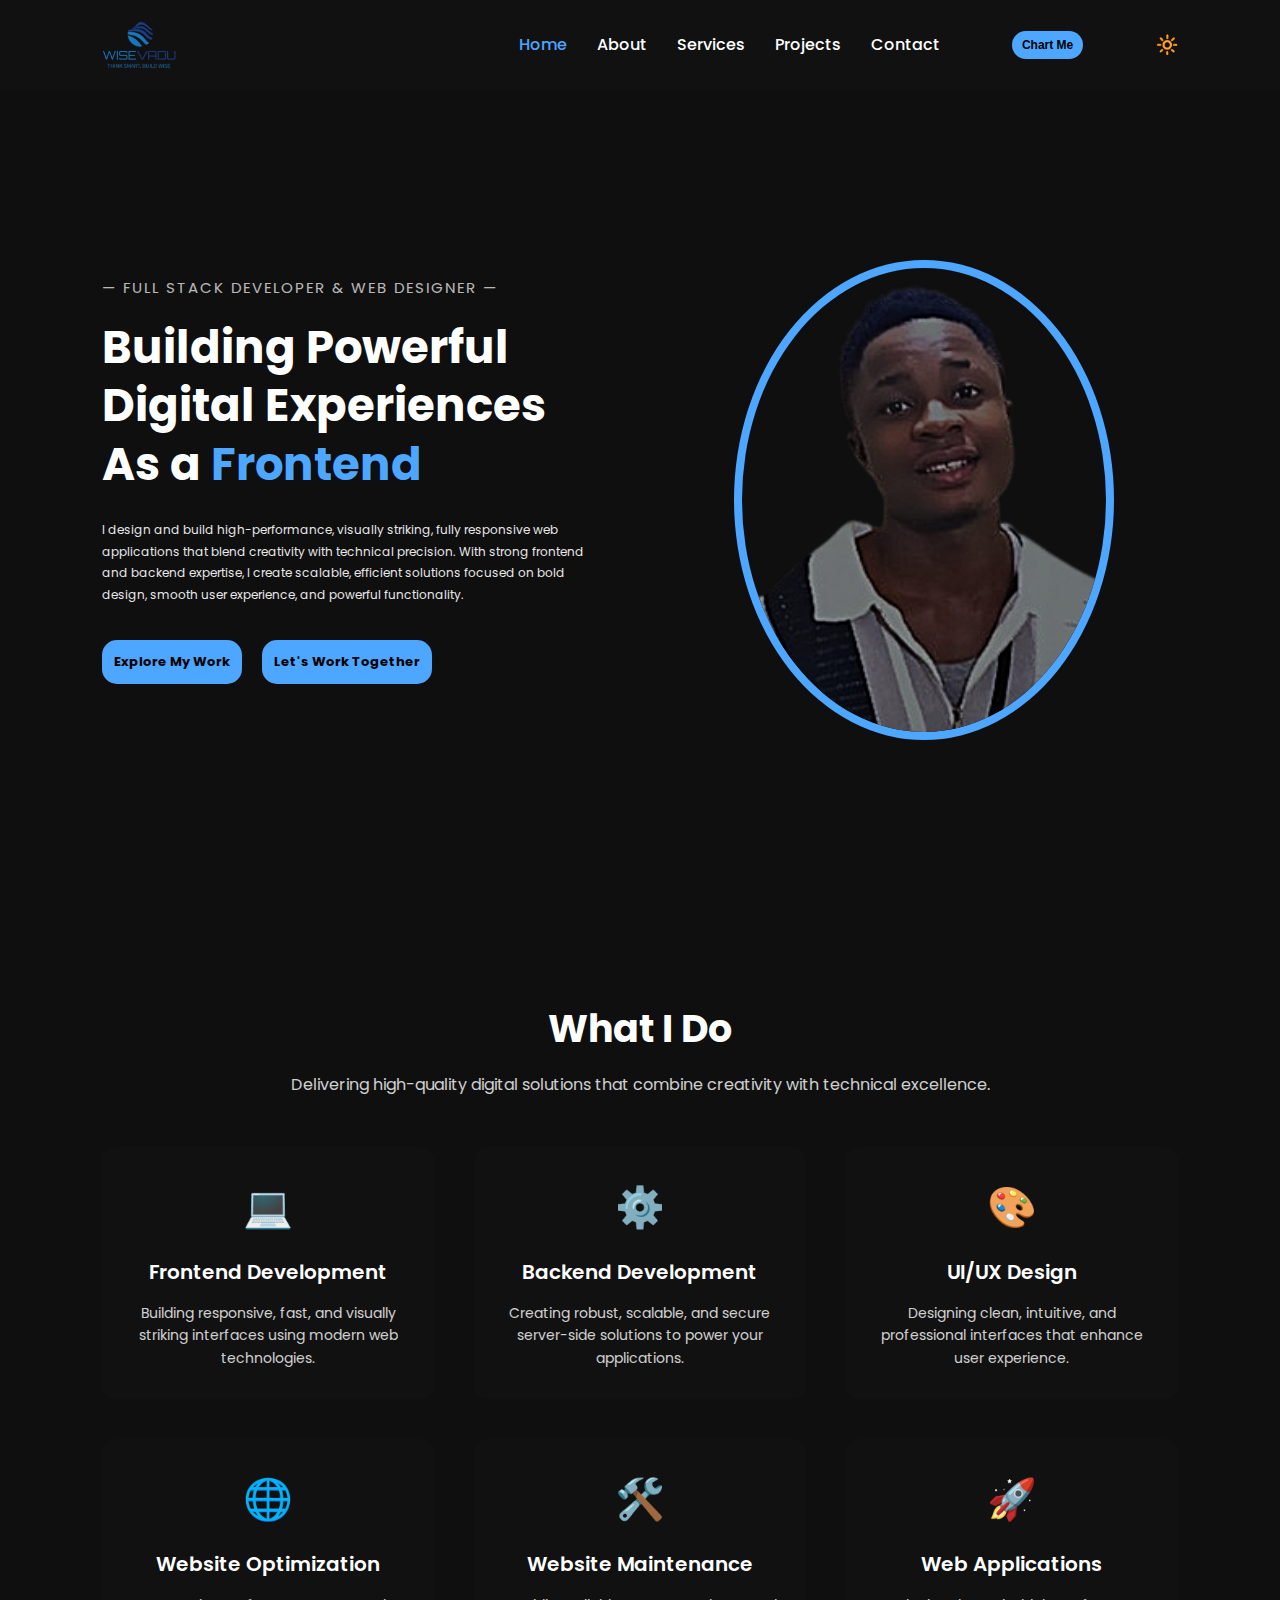
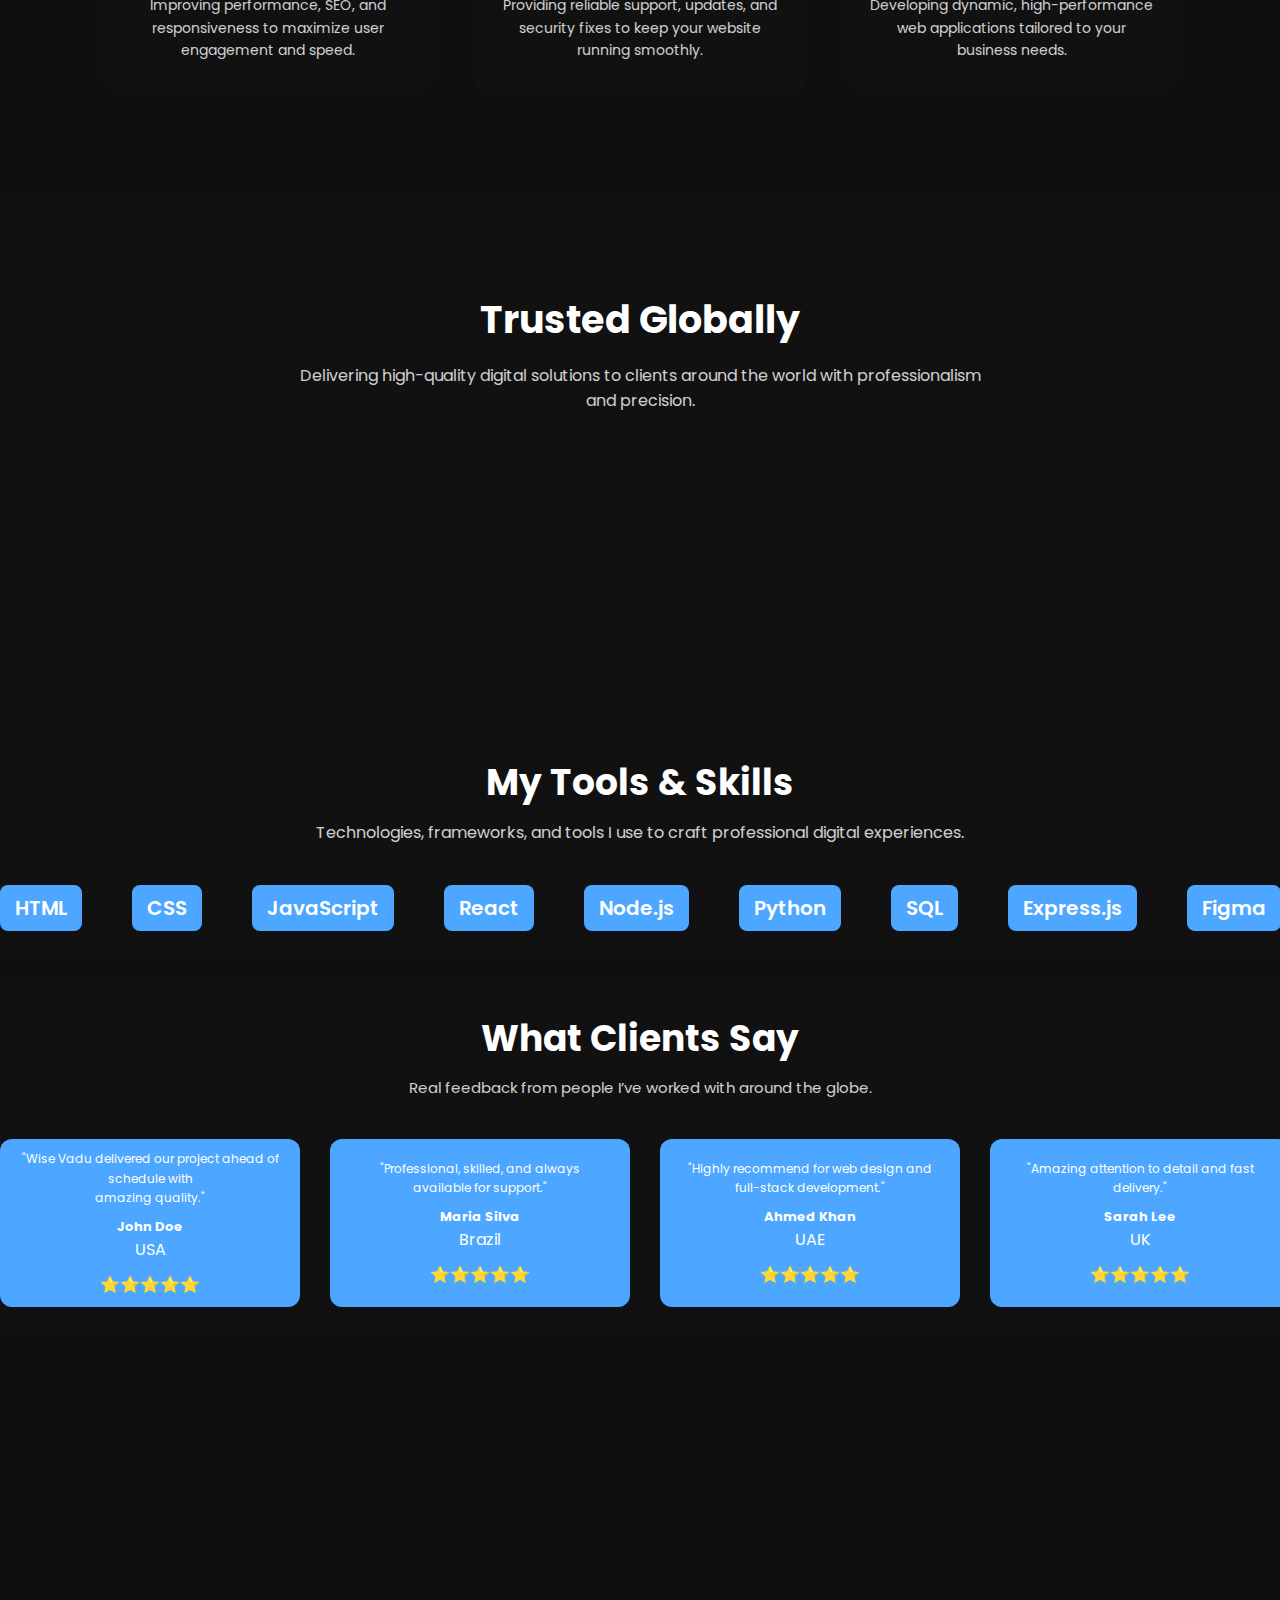
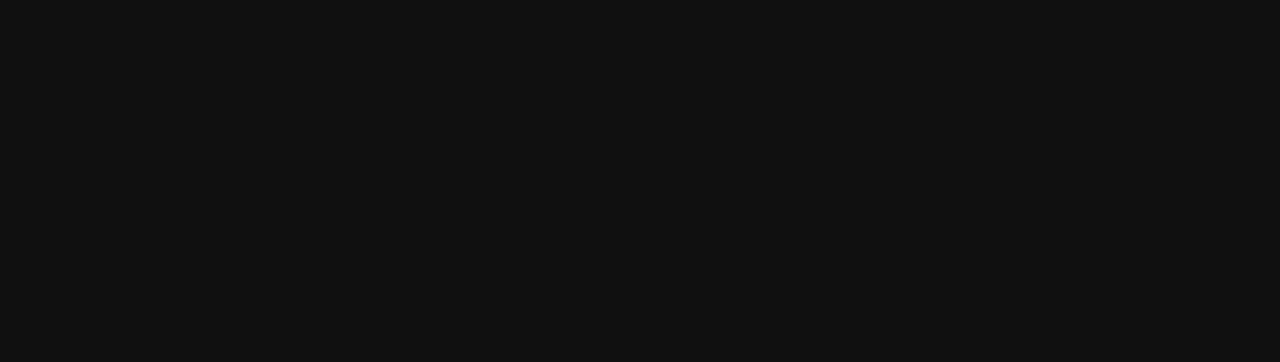
<file: index.html>
<!DOCTYPE html>
<html lang="en">
<head>
    <meta charset="UTF-8">
    <meta name="viewport" content="width=device-width, initial-scale=1.0">
    <link rel="preconnect" href="https://fonts.googleapis.com">
    <link rel="preconnect" href="https://fonts.gstatic.com" crossorigin>
    <link href="
        https://fonts.googleapis.com/css2?family=Poppins:ital,wght@0,100;0,200;0,300;0,400;0,500;0,600;0,700;0,800;0,900;1,100;1,200;1,300;1,400;1,500;1,600;1,700;1,800;1,900&display=swap" 
    rel="stylesheet">
    <link rel="stylesheet" href="css/style.css">
    <title>Document</title>
</head>
<body>
    <!-- ================= NAVIGATION START ================= -->
<header>
    <nav class="navbar">

        <!-- Logo / Brand Name -->
        <div class="logo">
            <a href="index.html">
                <span><img class="logicon" src="img/icon logo 2.png" alt=""></span>
                <span><img class="wise" src="img/wisevadu 1.png" alt=""></span>
                <span><img class="motto" src="img/motto logo 2.png" alt=""></span>
            </a>
        </div>

        <!-- Navigation Links -->
        <ul class="nav-links" id="navLinks">
            <li><a href="index.html" class="active">Home</a></li>
            <li><a href="about.html">About</a></li>
            <li><a href="services.html">Services</a></li>
            <li><a href="projects.html">Projects</a></li>
            <li><a href="contact.html">Contact</a></li>
        </ul>

        <div class="navchart"> 
            <button class="chart_bnt"> Chart Me</button>
        </div>

        <!-- Right Side Controls -->
        <div class="nav-controls">

            <!-- Theme Toggle Button -->
            <button id="themeToggle" class="theme-btn">🔆</button>

            <!-- Hamburger Menu (Mobile) -->
            <div class="hamburger" id="hamburger">
                <span></span>
                <span></span>
                <span></span>
            </div>

        </div>

    </nav>
</header>
<!-- ================= NAVIGATION END ================= -->

<!-- ================= HERO SECTION START ================= -->
<section class="hero">

    <div class="hero-container">

        <!-- LEFT SIDE CONTENT -->
        <div class="hero-left">

            <!-- Small Intro -->
            <p class="hero-intro">— Full Stack Developer & Web Designer —</p>

            <!-- Main Heading -->
            <h1>
                Building Powerful <br>
                Digital Experiences <br>
                As a <span class="typing-text"></span>
            </h1>

            <!-- Strong Professional Description -->
            <p class="hero-description">
                I design and build high-performance, visually striking, fully responsive web applications that blend creativity with technical precision.

                With strong frontend and backend expertise, I create scalable, efficient solutions focused on bold design, smooth user experience, and powerful functionality.

            </p>

            <!-- Buttons -->
            <div class="hero-buttons">
                <a href="projects.html" class="btn primary-btn">Explore My Work</a>
                <a href="contact.html" class="btn secondary-btn">Let's Work Together</a>
            </div>

        </div>

        <!-- RIGHT SIDE IMAGE -->
        <div class="hero-right">

            <div class="hero-image"  id="floatingImage">
                <img src="img/profile 2.png" alt="Wise Vadu">
            </div>

        </div>

    </div>

</section>
<!-- ================= HERO SECTION END ================= -->

 <!-- ================= WHAT I DO / SERVICES SECTION START ================= -->
<section class="services" id="services">

    <div class="section-header">
        <h2>What I Do</h2>
        <p>Delivering high-quality digital solutions that combine creativity with technical excellence.</p>
    </div>

    <div class="services-grid">

        <!-- Service Item 1 -->
        <div class="service-item">
            <div class="service-icon">💻</div>
            <h3>Frontend Development</h3>
            <p>Building responsive, fast, and visually striking interfaces using modern web technologies.</p>
        </div>

        <!-- Service Item 2 -->
        <div class="service-item">
            <div class="service-icon">⚙️</div>
            <h3>Backend Development</h3>
            <p>Creating robust, scalable, and secure server-side solutions to power your applications.</p>
        </div>

        <!-- Service Item 3 -->
        <div class="service-item">
            <div class="service-icon">🎨</div>
            <h3>UI/UX Design</h3>
            <p>Designing clean, intuitive, and professional interfaces that enhance user experience.</p>
        </div>

        <!-- Service Item 4 -->
        <div class="service-item">
            <div class="service-icon">🌐</div>
            <h3>Website Optimization</h3>
            <p>Improving performance, SEO, and responsiveness to maximize user engagement and speed.</p>
        </div>

        <!-- Service Item 5 -->
        <div class="service-item">
            <div class="service-icon">🛠️</div>
            <h3>Website Maintenance</h3>
            <p>Providing reliable support, updates, and security fixes to keep your website running smoothly.</p>
        </div>

        <!-- Service Item 6 -->
        <div class="service-item">
            <div class="service-icon">🚀</div>
            <h3>Web Applications</h3>
            <p>Developing dynamic, high-performance web applications tailored to your business needs.</p>
        </div>

    </div>

</section>
<!-- ================= WHAT I DO / SERVICES SECTION END ================= -->

<!-- ================= TRUSTED GLOBAL / STATS SECTION START ================= -->
<section class="trusted-global" id="trusted-global">

    <div class="section-header">
        <h2>Trusted Globally</h2>
        <p>Delivering high-quality digital solutions to clients around the world with professionalism and precision.</p>
    </div>

    <div class="stats-grid">

        <div class="stat-item">
            <div class="stat-icon">🏆</div>
            <h3 class="counter" data-target="5">0</h3>
            <p>Years Experience</p>
        </div>

        <div class="stat-item">
            <div class="stat-icon">💻</div>
            <h3 class="counter" data-target="80">0</h3>
            <p>Projects Completed</p>
        </div>

        <div class="stat-item">
            <div class="stat-icon">🌎</div>
            <h3 class="counter" data-target="30">0</h3>
            <p>Countries Served</p>
        </div>

        <div class="stat-item">
            <div class="stat-icon">😊</div>
            <h3 class="counter" data-target="98">0</h3>
            <p>Client Satisfaction (%)</p>
        </div>

    </div>

</section>
<!-- ================= END TRUSTED GLOBAL ================= -->

<!-- ================= TOOLS / SKILLS MARQUEE ================= -->
<section class="tools-marquee" id="tools">

    <div class="section-header">
        <h2>My Tools & Skills</h2>
        <p>Technologies, frameworks, and tools I use to craft professional digital experiences.</p>
    </div>

    <div class="marquee-container">
        <div class="marquee-track">
            <div class="marquee-item">HTML</div>
            <div class="marquee-item">CSS</div>
            <div class="marquee-item">JavaScript</div>
            <div class="marquee-item">React</div>
            <div class="marquee-item">Node.js</div>
            <div class="marquee-item">Python</div>
            <div class="marquee-item">SQL</div>
            <div class="marquee-item">Express.js</div>
            <div class="marquee-item">Figma</div>
            <div class="marquee-item">Photoshop</div>
            <div class="marquee-item">Illustrator</div>
            <div class="marquee-item">Adobe XD</div>
            <div class="marquee-item">Git</div>
            <div class="marquee-item">VS Code</div>
            <div class="marquee-item">Postman</div>
            <div class="marquee-item">Docker</div>
            <!-- duplicate for seamless loop -->
            <div class="marquee-item">HTML</div>
            <div class="marquee-item">CSS</div>
            <div class="marquee-item">JavaScript</div>
            <div class="marquee-item">React</div>
            <div class="marquee-item">Node.js</div>
            <div class="marquee-item">Python</div>
        </div>
    </div>

</section>


<!-- ================= TESTIMONIALS MARQUEE START ================= -->
<section class="testimonials-marquee" id="testimonials">

    <div class="section-header">
        <h2>What Clients Say</h2>
        <p>Real feedback from people I’ve worked with around the globe.</p>
    </div>

    <div class="marquee-container">
        <div class="marquee-track">

            <!-- Testimonial 1 -->
            <div class="testimonial-card">
                <p>"Wise Vadu delivered our project ahead of schedule with <br> amazing quality."</p>
                <h4>John Doe</h4>
                <span>USA</span>
                <div class="rating">⭐⭐⭐⭐⭐</div>
            </div>

            <!-- Testimonial 2 -->
            <div class="testimonial-card">
                <p>"Professional, skilled, and always available for support."</p>
                <h4>Maria Silva</h4>
                <span>Brazil</span>
                <div class="rating">⭐⭐⭐⭐⭐</div>
            </div>

            <!-- Testimonial 3 -->
            <div class="testimonial-card">
                <p>"Highly recommend for web design and full-stack development."</p>
                <h4>Ahmed Khan</h4>
                <span>UAE</span>
                <div class="rating">⭐⭐⭐⭐⭐</div>
            </div>

            <!-- Testimonial 4 -->
            <div class="testimonial-card">
                <p>"Amazing attention to detail and  fast delivery."</p>
                <h4>Sarah Lee</h4>
                <span>UK</span>
                <div class="rating">⭐⭐⭐⭐⭐</div>
            </div>

            <!-- Testimonial 5 -->
            <div class="testimonial-card">
                <p>"Wise is creative, reliable, and truly skilled in web development."</p>
                <h4>James Brown</h4>
                <span>USA</span>
                <div class="rating">⭐⭐⭐⭐⭐</div>
            </div>

            <!-- duplicate for smooth scrolling -->
            <div class="testimonial-card">
                <p>"Wise Vadu delivered our project ahead  of schedule with amazing quality."</p>
                <h4>John Doe</h4>
                <span>USA</span>
                <div class="rating">⭐⭐⭐⭐⭐</div>
            </div>

            <div class="testimonial-card">
                <p>"Professional, skilled, and always available for support."</p>
                <h4>Maria Silva</h4>
                <span>Brazil</span>
                <div class="rating">⭐⭐⭐⭐⭐</div>
            </div>

        </div>
    </div>

</section>
<!-- ================= TESTIMONIALS MARQUEE END ================= -->

<!-- ================= PREMIUM CALL TO ACTION ================= -->
<section class="cta-section" id="contact">

    <div class="cta-glow"></div>

    <div class="cta-container">
        <h2 class="cta-title">Let’s Build Something Exceptional</h2>

        <p class="cta-text">
            I engineer powerful digital systems that are fast, scalable, and designed with precision. 
            From modern front-end interfaces to secure back-end architectures powered by Python and SQL, 
            every project is built with performance, clarity, and long-term growth in mind.
        </p>

        <div class="cta-buttons">
            <a href="#" class="cta-primary">Start a Project</a>
            <a href="#" class="cta-secondary">View My Work</a>
        </div>
    </div>


    

</section>
<script src="js/main.js"></script>
</body>
</html>
</file>
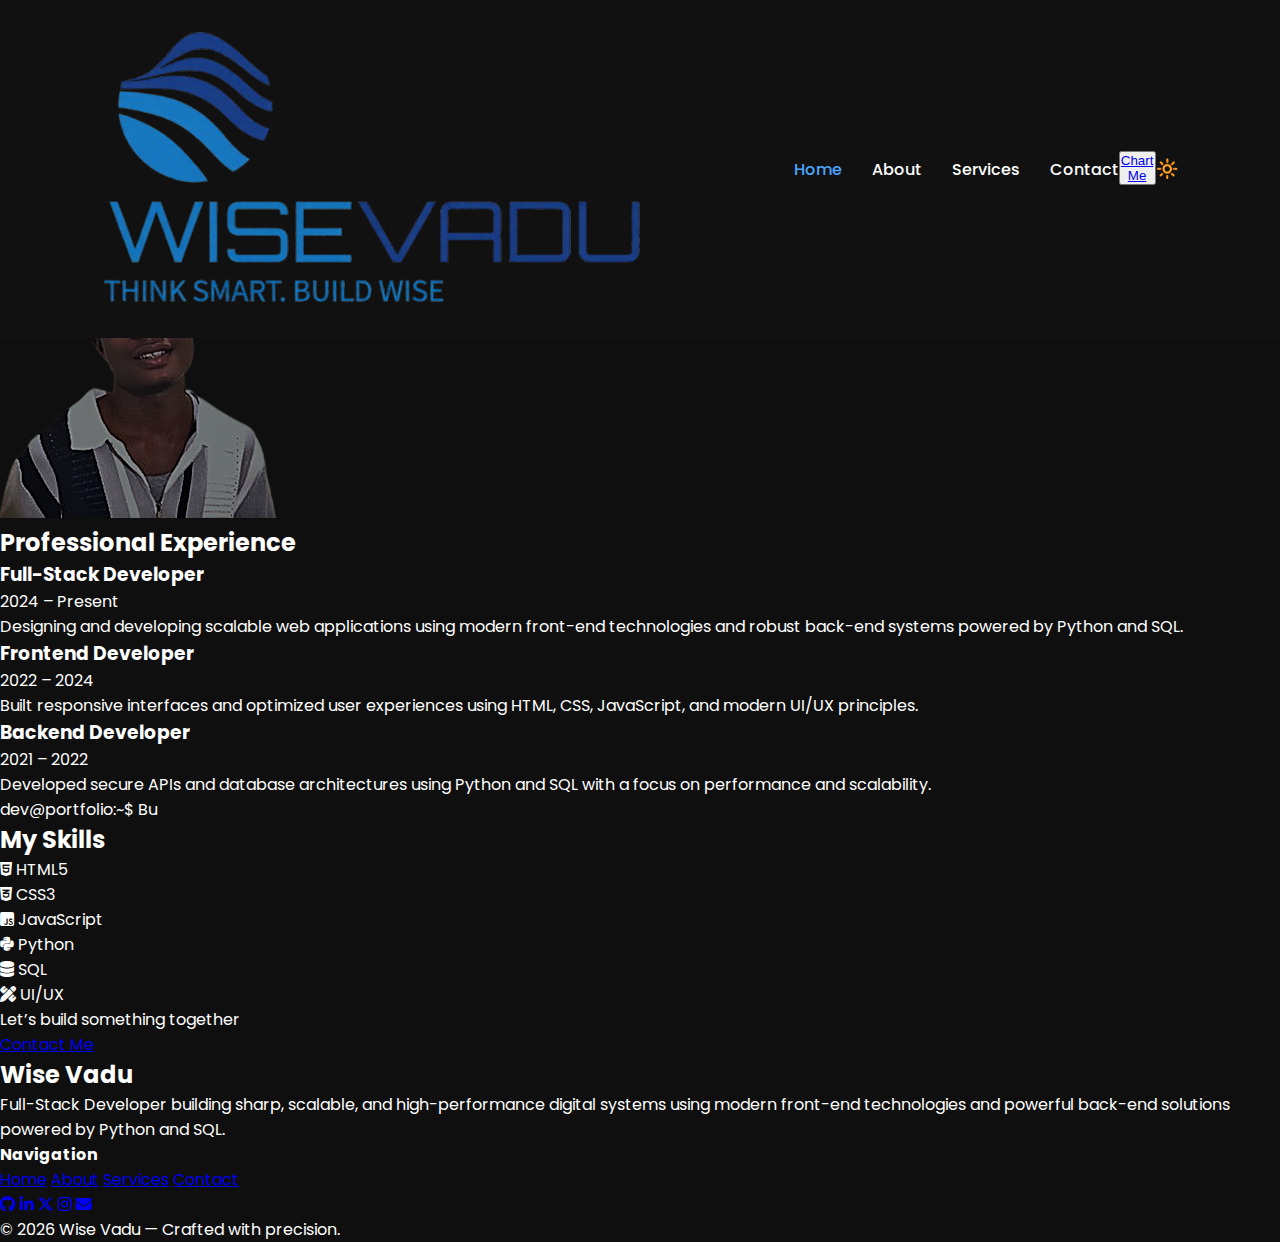
<file: about.html>
<!DOCTYPE html>
<html lang="en">
<head>
    <meta charset="UTF-8">
    <meta name="keywords" content="Wise Vadu Portfolio, Frontend Engineer, UI UX Designer, Modern Web Development, JavaScript Specialist, Responsive Websites, Creative Web Developer Nigeria">
    <meta name="description" content="Wise Vadu is a frontend engineer specializing in modern web interfaces, seamless user experiences, and scalable digital solutions. Open to global freelance and remote opportunities.">
    <meta name="viewport" content="width=device-width, initial-scale=1.0">
    <link rel="icon" type="image/x-icon" href="img/icon logo 2.png">
    <link rel="preconnect" href="https://fonts.googleapis.com">
    <link rel="preconnect" href="https://fonts.gstatic.com" crossorigin>
    <link href="
        https://fonts.googleapis.com/css2?family=Poppins:ital,wght@0,100;0,200;0,300;0,400;0,500;0,600;0,700;0,800;0,900;1,100;1,200;1,300;1,400;1,500;1,600;1,700;1,800;1,900&display=swap" 
    rel="stylesheet">
    <link rel="stylesheet" href="css/about.css">
    <link rel="stylesheet" href="https://cdnjs.cloudflare.com/ajax/libs/font-awesome/6.5.1/css/all.min.css">
    <title>About | Wise Vadu</title>
</head>
<body>
    <!-- ================= NAVIGATION START ================= -->
<header>
    <nav class="navbar">

        <!-- Logo / Brand Name -->
        <div class="logo">
            <a href="index.html">
                <span><img class="logicon" src="img/icon logo 2.png" alt=""></span>
                <span><img class="wise" src="img/wisevadu 1.png" alt=""></span>
                <span><img class="motto" src="img/motto logo 2.png" alt=""></span>
            </a>
        </div>

        <!-- Navigation Links -->
        <ul class="nav-links" id="navLinks">
            <li><a href="index.html" class="active">Home</a></li>
            <li><a href="about.html">About</a></li>
            <li><a href="services.html">Services</a></li>
            <!-- <li><a href="projects.html">Projects</a></li> -->
            <li><a href="contact.html">Contact</a></li>
        </ul>

        <div class="navchart"> 
            <button class="chart_bnt"><a href="https://wa.me/2348135771538"> Chart Me</a></button>
        </div>

        <!-- Right Side Controls -->
        <div class="nav-controls">

            <!-- Theme Toggle Button -->
            <button id="themeToggle" class="theme-btn">🔆</button>

            <!-- Hamburger Menu (Mobile) -->
            <div class="hamburger" id="hamburger">
                <span></span>
                <span></span>
                <span></span>
            </div>

        </div>

    </nav>
</header>
<!-- ================= NAVIGATION END ================= -->


    <!-- ABOUT HERO SECTION -->
    <section class="about-hero">

        <div class="about-hero-content">
            <h1>About Me</h1>
            <p>
                I build high-performance digital systems with precision, clarity,
                and scalability in mind. My work combines modern front-end design
                with powerful back-end architecture.
            </p>
        </div>

    </section>


    <!-- ABOUT DETAILS SECTION -->
    <section class="about-details">

        <div class="about-container">

            <div class="about-text">
                <h2>Who I Am</h2>

                <p>
                    I am a Full-Stack Developer focused on building scalable,
                    high-performance web applications. My expertise spans
                    front-end technologies such as HTML, CSS, and JavaScript,
                    as well as back-end systems using Python and SQL.
                </p>

                <p>
                    I prioritize clean architecture, optimized performance,
                    and maintainable code. Every system I build is designed
                    to scale and evolve with business growth.
                </p>

                <p>
                    My goal is simple — engineer digital products that are
                    sharp, reliable, and built for long-term success.
                </p>
            </div>

            <div class="about-image">
                <!-- Replace with your image -->
                <img src="img/profile 2.png" alt="Wise Vadu"  class="bounce-img">
            </div>

        </div>

    </section>

    <!-- ================= EXPERIENCE TIMELINE ================= -->
<section class="experience-section">

    <div class="experience-container">

        <h2 class="experience-title">Professional Experience</h2>

        <div class="timeline">

            <div class="timeline-item">
                <div class="timeline-dot"></div>
                <div class="timeline-content">
                    <h3>Full-Stack Developer</h3>
                    <span>2024 – Present</span>
                    <p>
                        Designing and developing scalable web applications using
                        modern front-end technologies and robust back-end systems
                        powered by Python and SQL.
                    </p>
                </div>
            </div>

            <div class="timeline-item">
                <div class="timeline-dot"></div>
                <div class="timeline-content">
                    <h3>Frontend Developer</h3>
                    <span>2022 – 2024</span>
                    <p>
                        Built responsive interfaces and optimized user experiences
                        using HTML, CSS, JavaScript, and modern UI/UX principles.
                    </p>
                </div>
            </div>

            <div class="timeline-item">
                <div class="timeline-dot"></div>
                <div class="timeline-content">
                    <h3>Backend Developer</h3>
                    <span>2021 – 2022</span>
                    <p>
                        Developed secure APIs and database architectures using
                        Python and SQL with a focus on performance and scalability.
                    </p>
                </div>
            </div>

        </div>

    </div>

</section>

<!-- ================= TERMINAL NOTE ================= -->
<section class="about-terminal">

    <div class="terminal-window">
        <div class="terminal-header">
            <span class="dot red"></span>
            <span class="dot yellow"></span>
            <span class="dot green"></span>
        </div>

        <div class="terminal-body">
            <p class="terminal-line">
                <span class="prompt">dev@portfolio:~$</span>
                <span id="typing-text"></span>
                <span class="cursor"></span>
            </p>
        </div>
    </div>

</section>

<!-- ================= SKILL GRID ================= -->
<section class="skills-section">

    <div class="skills-container">

        <h2 class="skills-title">My Skills</h2>

        <div class="skills-grid">
            <div class="skill-card">
                <i class="fab fa-html5"></i>
                <span>HTML5</span>
            </div>
            <div class="skill-card">
                <i class="fab fa-css3-alt"></i>
                <span>CSS3</span>
            </div>
            <div class="skill-card">
                <i class="fab fa-js-square"></i>
                <span>JavaScript</span>
            </div>
            <div class="skill-card">
                <i class="fab fa-python"></i>
                <span>Python</span>
            </div>
            <div class="skill-card">
                <i class="fas fa-database"></i>
                <span>SQL</span>
            </div>
            <div class="skill-card">
                <i class="fas fa-pencil-ruler"></i>
                <span>UI/UX</span>
            </div>
        </div>

    </div>

</section>

<!-- ================= CALL TO ACTION ================= -->
<section class="cta-section">
    <div class="cta-container">
        <p class="cta-text">Let’s build something together</p>
        <a href="contact.html" class="cta-button">Contact Me</a>
    </div>
</section>


<!-- =====================footer============== -->

<footer class="footer">

    <div class="footer-container">

        <!-- Brand Column -->
        <div class="footer-brand">
            <h2>Wise Vadu</h2>
            <p>
                Full-Stack Developer building sharp, scalable, and high-performance
                digital systems using modern front-end technologies and powerful
                back-end solutions powered by Python and SQL.
            </p>
        </div>

        <!-- Navigation Column -->
        <div class="footer-links">
            <h4>Navigation</h4>
            <a href="index.html">Home</a>
            <a href="about.html">About</a>
            <a href="services.html">Services</a>
            <!-- <a href="projects.html">Projects</a> -->
            <a href="contact.html">Contact</a>
        </div>

        <!-- Connect Column -->
       <div class="footer-social">
            <a href="https://github.com/wise-ux"><i class="fab fa-github"></i></a>
            <a href="https://www.linkedin.com/in/avaadu-wisdom"><i class="fab fa-linkedin-in"></i></a>
            <a href="https://x.com/Footballerskill"><i class="fab fa-x-twitter"></i></a>
            <a href="https://www.instagram.com/wise_vadu"><i class="fab fa-instagram"></i></a>
            <a href="mailto:wisevadu@gmail.com"><i class="fas fa-envelope"></i></a>
        </div>

    </div>

    <div class="footer-divider"></div>

    <div class="footer-bottom">
        © 2026 Wise Vadu — Crafted with precision.
    </div>

</footer>

<script src="js/about.js"></script>
</body>
</html>
</file>
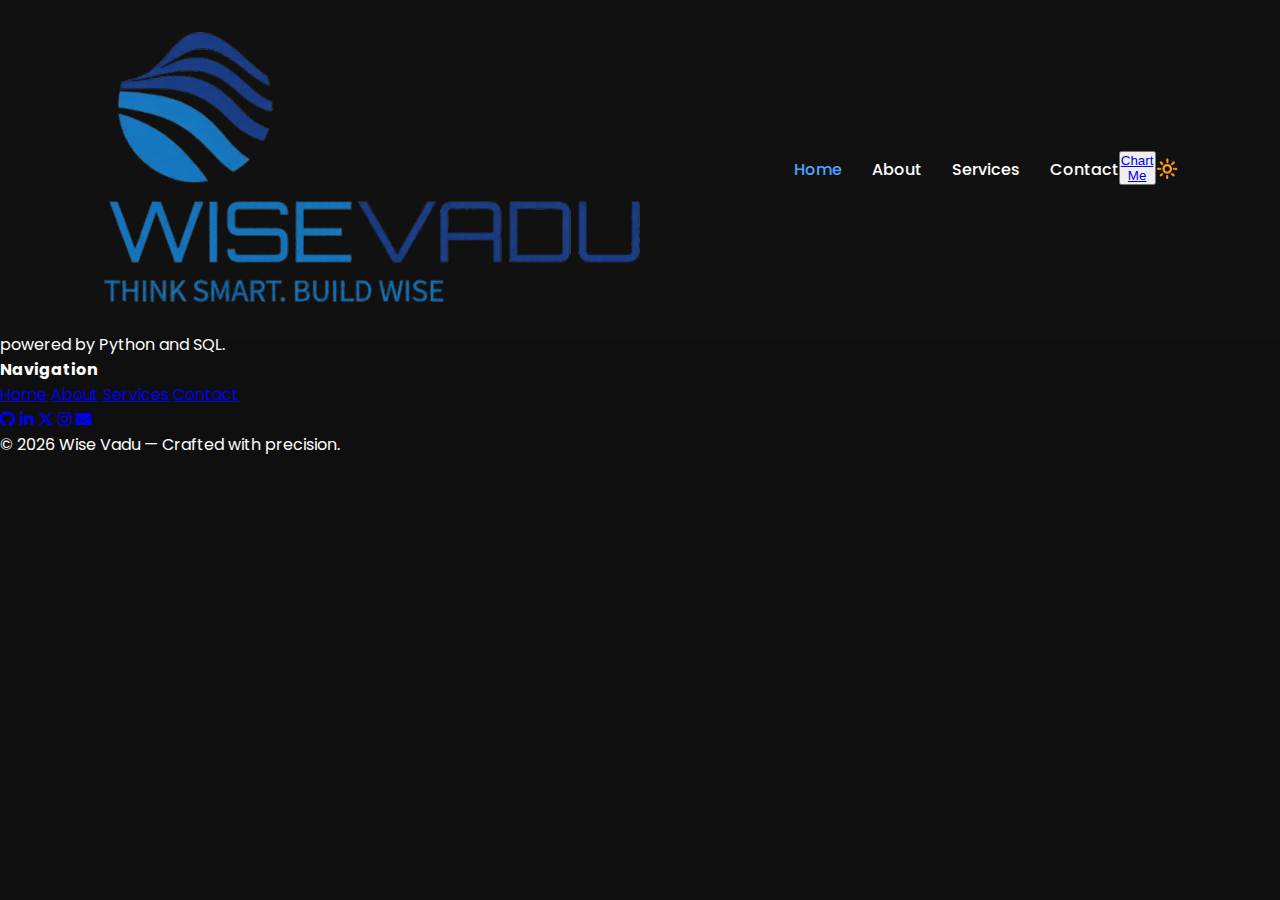
<file: contact.html>
<!DOCTYPE html>
<html lang="en">
<head>
    <meta charset="UTF-8">
    <meta name="keywords" content="Wise Vadu Portfolio, Frontend Engineer, UI UX Designer, Modern Web Development, JavaScript Specialist, Responsive Websites, Creative Web Developer Nigeria">
    <meta name="description" content="Wise Vadu is a frontend engineer specializing in modern web interfaces, seamless user experiences, and scalable digital solutions. Open to global freelance and remote opportunities.">
    <meta name="viewport" content="width=device-width, initial-scale=1.0">
    <link rel="icon" type="image/x-icon" href="img/icon logo 2.png">
    <link rel="preconnect" href="https://fonts.googleapis.com">
    <link rel="preconnect" href="https://fonts.gstatic.com" crossorigin>
    <link href="
        https://fonts.googleapis.com/css2?family=Poppins:ital,wght@0,100;0,200;0,300;0,400;0,500;0,600;0,700;0,800;0,900;1,100;1,200;1,300;1,400;1,500;1,600;1,700;1,800;1,900&display=swap" 
    rel="stylesheet">
    <link rel="stylesheet" href="css/contact.css">
    <link rel="stylesheet" href="https://cdnjs.cloudflare.com/ajax/libs/font-awesome/6.5.1/css/all.min.css">
    <title>Contact | Wise Vadu</title>
</head>
<body>
    <!-- ================= NAVIGATION START ================= -->
<header>
    <nav class="navbar">

        <!-- Logo / Brand Name -->
        <div class="logo">
            <a href="index.html">
                <span><img class="logicon" src="img/icon logo 2.png" alt=""></span>
                <span><img class="wise" src="img/wisevadu 1.png" alt=""></span>
                <span><img class="motto" src="img/motto logo 2.png" alt=""></span>
            </a>
        </div>

        <!-- Navigation Links -->
        <ul class="nav-links" id="navLinks">
            <li><a href="index.html" class="active">Home</a></li>
            <li><a href="about.html">About</a></li>
            <li><a href="services.html">Services</a></li>
            <!-- <li><a href="projects.html">Projects</a></li> -->
            <li><a href="contact.html">Contact</a></li>
        </ul>

        <div class="navchart"> 
            <button class="chart_bnt"><a href="https://wa.me/2348135771538"> Chart Me</a></button>
        </div>

        <!-- Right Side Controls -->
        <div class="nav-controls">

            <!-- Theme Toggle Button -->
            <button id="themeToggle" class="theme-btn">🔆</button>

            <!-- Hamburger Menu (Mobile) -->
            <div class="hamburger" id="hamburger">
                <span></span>
                <span></span>
                <span></span>
            </div>

        </div>

    </nav>
</header>
<!-- ================= NAVIGATION END ================= -->

    <!-- HERO -->
    <section class="contact-hero">
        <div class="contact-hero-container">
            <h1>Get in Touch</h1>
            <p>Have a project idea or want to collaborate? Fill out the form below and I’ll get back to you!</p>
        </div>
    </section>

    <!-- CONTACT FORM -->
    <section class="contact-form-section">
            <div class="contact-form-container">
                <form name="contact" method="POST" data-netlify="true">
                    <input type="hidden" name="form-name" value="contact">

                    <div class="form-group">
                        <input type="text" name="name" placeholder="Your Name" required>
                    </div>

                    <div class="form-group">
                        <input type="email" name="email" placeholder="Your Email" required>
                    </div>

                    <div class="form-group">
                        <textarea name="message" rows="6" placeholder="Your Message" required></textarea>
                    </div>

                    <button class="contact-button " type="submit">Send Message</button>
                </form>
        </div>
    </section>

    <!-- OPTIONAL SOCIAL LINKS -->
    <section class="contact-socials">
        <div class="social-container">
            <a href="https://x.com/Footballerskill" target="_blank"><i class="fab fa-twitter"></i></a>
            <a href="https://www.linkedin.com/in/avaadu-wisdom" target="_blank"><i class="fab fa-linkedin"></i></a>
            <a href="https://www.instagram.com/wise_vadu" target="_blank"><i class="fab fa-instagram"></i></a>
            <a href="https://wa.me/2348135771538" target="_blank"><i class="fab fa-whatsapp"></i></a>
        </div>
    </section>


    
     <!-- =====================footer============== -->

<footer class="footer">

    <div class="footer-container">

        <!-- Brand Column -->
        <div class="footer-brand">
            <h2>Wise Vadu</h2>
            <p>
                Full-Stack Developer building sharp, scalable, and high-performance
                digital systems using modern front-end technologies and powerful
                back-end solutions powered by Python and SQL.
            </p>
        </div>

        <!-- Navigation Column -->
        <div class="footer-links">
            <h4>Navigation</h4>
            <a href="index.html">Home</a>
            <a href="about.html">About</a>
            <a href="services.html">Services</a>
            <!-- <a href="projects.html">Projects</a> -->
            <a href="contact.html">Contact</a>
        </div>

        <!-- Connect Column -->
       <div class="footer-social">
            <a href="https://github.com/wise-ux"><i class="fab fa-github"></i></a>
            <a href="https://www.linkedin.com/in/avaadu-wisdom">
            <i class="fab fa-linkedin-in"></i></a>
            <a href="https://x.com/Footballerskill"><i class="fab fa-x-twitter"></i></a>
            <a href="https://www.instagram.com/wise_vadu"><i class="fab fa-instagram"></i></a>
            <a href="mailto:wisevadu@gmail.com"><i class="fas fa-envelope"></i></a>
        </div>

    </div>

    <div class="footer-divider"></div>

    <div class="footer-bottom">
        © 2026 Wise Vadu — Crafted with precision.
    </div>

</footer>
<script src="js/contact.js"></script>
</body>
</html>
</file>
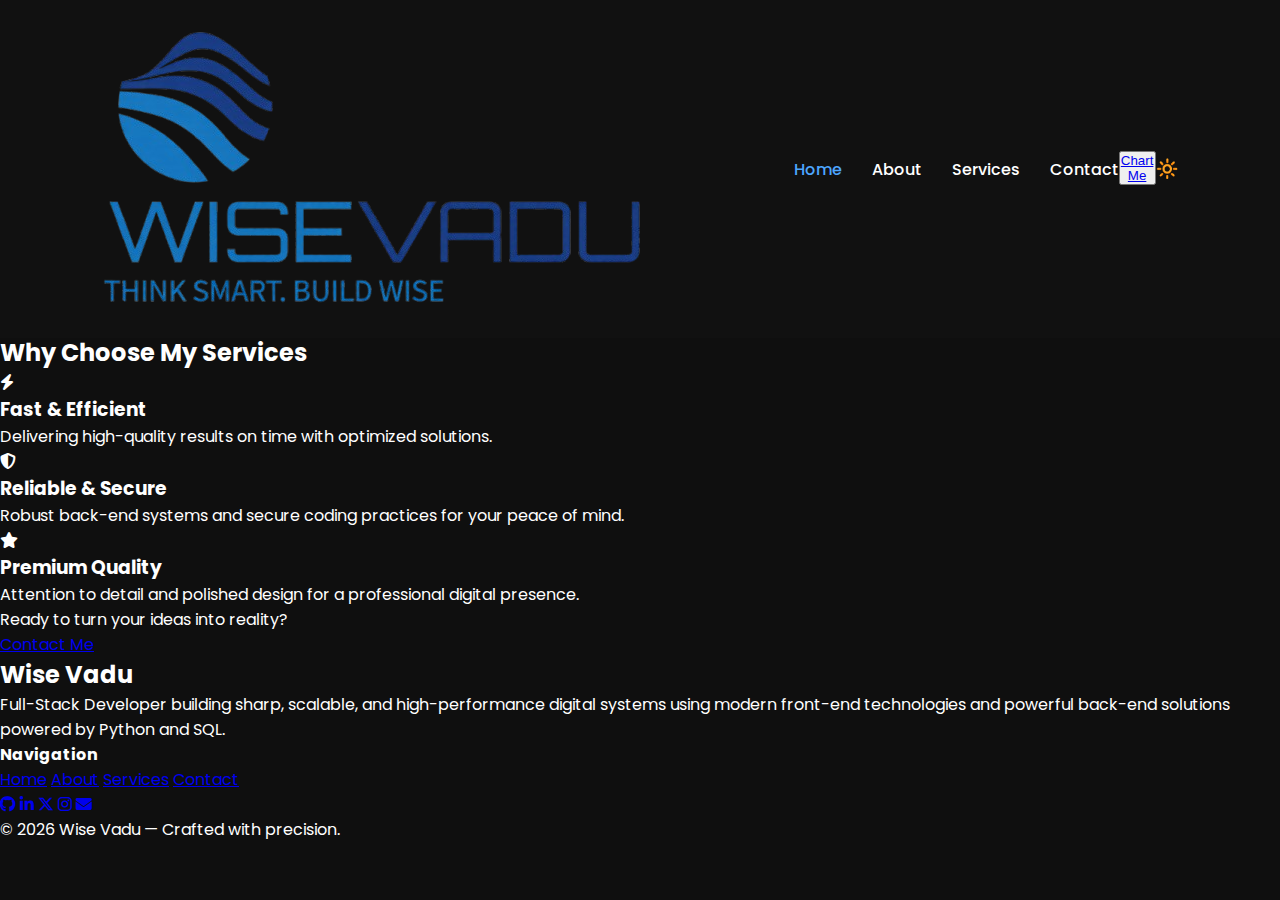
<file: services.html>
<!DOCTYPE html>
<html lang="en">
<head>
    <meta charset="UTF-8">
    <meta name="keywords" content="Wise Vadu Portfolio, Frontend Engineer, UI UX Designer, Modern Web Development, JavaScript Specialist, Responsive Websites, Creative Web Developer Nigeria">
    <meta name="description" content="Wise Vadu is a frontend engineer specializing in modern web interfaces, seamless user experiences, and scalable digital solutions. Open to global freelance and remote opportunities.">
    <meta name="viewport" content="width=device-width, initial-scale=1.0">
    <link rel="icon" type="image/x-icon" href="img/icon logo 2.png">
    <link rel="preconnect" href="https://fonts.googleapis.com">
    <link rel="preconnect" href="https://fonts.gstatic.com" crossorigin>
    <link href="
        https://fonts.googleapis.com/css2?family=Poppins:ital,wght@0,100;0,200;0,300;0,400;0,500;0,600;0,700;0,800;0,900;1,100;1,200;1,300;1,400;1,500;1,600;1,700;1,800;1,900&display=swap" 
    rel="stylesheet">
    <link rel="stylesheet" href="css/services.css">
    <link rel="stylesheet" href="https://cdnjs.cloudflare.com/ajax/libs/font-awesome/6.5.1/css/all.min.css">
    <title>Services | Wise Vadu</title>
</head>
<body>
    <!-- ================= NAVIGATION START ================= -->
<header>
    <nav class="navbar">

        <!-- Logo / Brand Name -->
        <div class="logo">
            <a href="index.html">
                <span><img class="logicon" src="img/icon logo 2.png" alt=""></span>
                <span><img class="wise" src="img/wisevadu 1.png" alt=""></span>
                <span><img class="motto" src="img/motto logo 2.png" alt=""></span>
            </a>
        </div>

        <!-- Navigation Links -->
        <ul class="nav-links" id="navLinks">
            <li><a href="index.html" class="active">Home</a></li>
            <li><a href="about.html">About</a></li>
            <li><a href="services.html">Services</a></li>
            <!-- <li><a href="projects.html">Projects</a></li> -->
            <li><a href="contact.html">Contact</a></li>
        </ul>

        <div class="navchart"> 
            <button class="chart_bnt"><a href="https://wa.me/2348135771538"> Chart Me</a></button>
        </div>

        <!-- Right Side Controls -->
        <div class="nav-controls">

            <!-- Theme Toggle Button -->
            <button id="themeToggle" class="theme-btn">🔆</button>

            <!-- Hamburger Menu (Mobile) -->
            <div class="hamburger" id="hamburger">
                <span></span>
                <span></span>
                <span></span>
            </div>

        </div>

    </nav>
</header>
<!-- ================= NAVIGATION END ================= -->


    <!-- HERO SECTION -->
   <section class="services-hero">
    <div class="services-hero-container">
        <h1>Services I Provide</h1>
        <p>Full-stack development, UI/UX design, and scalable solutions tailored to your business.</p>

        <!-- Typing highlights -->
        <p class="hero-highlights">
            <span id="typing-highlights"></span>
            <span class="cursor"></span>
        </p>
    </div>
</section>

    <!-- SERVICES GRID -->
    <section class="services-grid-section"  id="Services">
    <div class="services-container">

        <div class="service-card animate-on-scroll">
            <i class="fas fa-code service-icon"></i>
            <h3>Frontend Development</h3>
            <p>Creating responsive, interactive, and visually appealing user interfaces with modern technologies.</p>
        </div>

        <div class="service-card animate-on-scroll">
            <i class="fas fa-server service-icon"></i>
            <h3>Backend Development</h3>
            <p>Building robust, scalable, and secure back-end systems using Python, SQL, and API integration.</p>
        </div>

        <div class="service-card animate-on-scroll">
            <i class="fas fa-pencil-ruler service-icon" ></i>
            <h3>UI/UX Design</h3>
            <p>Designing intuitive and engaging interfaces that enhance user experience and satisfaction.</p>
        </div>

    </div>
</section>
    <!-- =================SERVICES GRID END==================== -->

    <!-- ================= WHY CHOOSE MY SERVICES ================= -->
<section class="why-choose-section">
    <div class="why-choose-container">

        <h2>Why Choose My Services</h2>

        <div class="why-choose-grid">

            <div class="choose-card">
                <i class="fas fa-bolt"></i>
                <h3>Fast & Efficient</h3>
                <p>Delivering high-quality results on time with optimized solutions.</p>
            </div>

            <div class="choose-card">
                <i class="fas fa-shield-alt"></i>
                <h3>Reliable & Secure</h3>
                <p>Robust back-end systems and secure coding practices for your peace of mind.</p>
            </div>

            <div class="choose-card">
                <i class="fas fa-star"></i>
                <h3>Premium Quality</h3>
                <p>Attention to detail and polished design for a professional digital presence.</p>
            </div>

        </div>

    </div>
</section>

    <!-- ================= SERVICES CTA ================= -->
<section class="services-cta">
    <div class="cta-container">
        <p class="cta-text">Ready to turn your ideas into reality?</p>
        <a href="contact.html" class="cta-button">Contact Me</a>
    </div>
</section>
    <!-- ================= SERVICES CTA END ================= -->

    <!-- =====================footer============== -->

<footer class="footer">

    <div class="footer-container">

        <!-- Brand Column -->
        <div class="footer-brand">
            <h2>Wise Vadu</h2>
            <p>
                Full-Stack Developer building sharp, scalable, and high-performance
                digital systems using modern front-end technologies and powerful
                back-end solutions powered by Python and SQL.
            </p>
        </div>

        <!-- Navigation Column -->
        <div class="footer-links">
            <h4>Navigation</h4>
            <a href="index.html">Home</a>
            <a href="about.html">About</a>
            <a href="#Services">Services</a>
            <!-- <a href="projects.html">Projects</a> -->
            <a href="contact.html">Contact</a>
        </div>

        <!-- Connect Column -->
       <div class="footer-social">
            <a href="https://github.com/wise-ux"><i class="fab fa-github"></i></a>
            <a href="https://www.linkedin.com/in/avaadu-wisdom"><i class="fab fa-linkedin-in"></i></a>
            <a href="https://x.com/Footballerskill"><i class="fab fa-x-twitter"></i></a>
            <a href="https://www.instagram.com/wise_vadu"><i class="fab fa-instagram"></i></a>
            <a href="mailto:wisevadu@gmail.com "><i class="fas fa-envelope"></i></a>
        </div>

    </div>

    <div class="footer-divider"></div>

    <div class="footer-bottom">
        © 2026 Wise Vadu — Crafted with precision.
    </div>

</footer>


    
<script src="js/services.js"></script>
</body>
</html>
</file>
<file: css/style.css>
/* ================= GLOBAL RESET ================= */
* {
    margin: 0;
    padding: 0;
    box-sizing: border-box;
    text-decoration: none;
}

/* ================= BODY DEFAULT DARK THEME ================= */
body {
    font-family: 'Poppins', sans-serif;
    background-color: #0f0f0f;
    color: white;
    transition: 0.3s ease;
}

/* ================= LIGHT THEME ================= */
body.light-mode {
    background-color: #ffffff;
    color: #111;
}

/* ================= NAVBAR CONTAINER ================= */
.navbar {
    display: flex;
    justify-content: space-between;
    align-items: center;
    padding: 20px 8%;
    position: fixed;
    width: 100%;
    top: 0;
    left: 0;
    background-color: #111;
    z-index: 1000;
    transition: 0.3s ease;
}

/* Light mode navbar */
body.light-mode .navbar {
    background-color: #f5f5f5;
}

/* ================= LOGO ================= */
.logo a {
    text-decoration: none;
    font-size: 22px;
    font-weight: 600;
    color: inherit;
    letter-spacing: 2px;
    gap: 3px;
    display: flex;
    flex-direction: column;
    justify-content: center;
    align-items: center;
}
.logo a span{
    display: flex;
    justify-content: center;
    align-items: center;
    gap: 10px;
}
.logicon{
    width: 30px;
}
.wise{
    width: 75px;
}
.motto{
    width: 65px;
}

/* ================= NAV LINKS ================= */
.nav-links {
    list-style: none;
    display: flex;
    gap: 30px;
    margin-right: -25%;
}

.nav-links li a {
    text-decoration: none;
    color: inherit;
    font-weight: 500;
    transition: 0.3s ease;
}

/* Hover effect */
.nav-links li a:hover {
    color: #4da6ff;
}

/* Active link */
.nav-links li a.active {
    color: #4da6ff;
}

/* chart btn  */
.navchart{
    display: flex;
    justify-content: center;
    align-items: center;
    text-decoration: none;
    margin-right: -25%;
}
.navchart button{
    padding: 7px 10px;
    background-color: #4da6ff;
    border-radius: 20px;
    border: none;
    font-size: 12px;
    font-weight: 700;
}

/* ================= NAV CONTROLS ================= */
.nav-controls {
    display: flex;
    align-items: center;
    gap: 20px;
}



/* ================= THEME BUTTON ================= */
.theme-btn {
    background: none;
    border: none;
    font-size: 18px;
    cursor: pointer;
}

/* ================= HAMBURGER ================= */
.hamburger {
    display: none;
    flex-direction: column;
    cursor: pointer;
    gap: 5px;
}

.hamburger span {
    width: 25px;
    height: 3px;
    background-color: currentColor;
    transition: 0.3s ease;
}

/* ================= MOBILE RESPONSIVE ================= */
@media (max-width: 768px) {

    /* Hide nav links initially */
    .nav-links {
        position: absolute;
        top: 80px;
        right: 0;
        background-color: #111;
        flex-direction: column;
        width: 350px;
        padding: 20px;
        display: none;
    }
    .navchart{
    margin-right: -30%;
    }

    body.light-mode .nav-links {
        background-color: #f5f5f5;
    }

    /* Show nav when active */
    .nav-links.active {
        display: flex;
    }

    /* Show hamburger */
    .hamburger {
        display: flex;
    }
}


/* ================= HERO SECTION ================= */
.hero {
    min-height: 100vh;
    display: flex;
    align-items: center;
    padding: 150px 8% 90px;
}

/* Hero Grid Layout */
.hero-container {
    display: flex;
    justify-content: space-between;
    align-items: center;
    gap: 60px;
    width: 100%;
}

/* LEFT SIDE */
.hero-left {
    flex: 1;
}

/* Small intro text */
.hero-intro {
    font-size: 15px;
    letter-spacing: 2px;
    text-transform: uppercase;
    margin-bottom: 20px;
    opacity: 0.7;
}

/* Main Heading */
.hero-left h1 {
    font-size: 45px;
    font-weight: 700;
    line-height: 1.3;
    margin-bottom: 25px;
}

/* Typing text highlight */
.typing-text {
    color: #4da6ff;
    font-weight: 700;
}

/* Description */
.hero-description {
    font-size: 12px;
    line-height: 1.8;
    max-width: 600px;
    margin-bottom: 35px;
    opacity: 0.9;
}

/* Buttons */
.hero-buttons {
    display: flex;
    gap: 20px;
}
.hero-buttons a{
    padding: 12px 12px;
    background-color: #4da6ff;
    color: black;
    font-size: 13px;
    font-weight: 700;
    border-radius: 15px;
    text-decoration: none;
}

/* RIGHT SIDE */
.hero-right {
    flex: 1;
    display: flex;
    justify-content: center;
}

/* Image Container */
.hero-image {
    width: 380px;
    height: 480px;
    border-radius: 60%;
    border: 8px solid #4da6ff;
    /* padding: 10px; */
    overflow: hidden;
}

.hero-image img {
    width: 100%;
    height: 100%;
    object-fit: cover;
}
.hero-image {
    will-change: transform;
}

/* Responsive */
@media (max-width: 992px) {
    .hero-container {
        flex-direction: column;
        text-align: center;
    }

    .hero-left h1 {
        font-size: 38px;
    }

    .hero-buttons {
        justify-content: center;
    }
}


/* ================= WHAT I DO / SERVICES SECTION ================= */
.services {
    padding: 100px 8%;
    text-align: center;
}

.services .section-header h2 {
    font-size: 38px;
    font-weight: 700;
    margin-bottom: 15px;
}

.services .section-header p {
    font-size: 16px;
    opacity: 0.8;
    margin-bottom: 50px;
    max-width: 700px;
    margin-left: auto;
    margin-right: auto;
}

/* Grid Layout */
.services-grid {
    display: grid;
    grid-template-columns: repeat(auto-fit, minmax(250px, 1fr));
    gap: 40px;
}

/* Individual Service Item */
.service-item {
    background-color: #111; /* dark card */
    padding: 30px 20px;
    border-radius: 12px;
    transition: transform 0.3s ease, box-shadow 0.3s ease;
    cursor: default;
}

body.light-mode .service-item {
    background-color: #f5f5f5;
    color: #111;
}

/* Hover Effect */
.service-item:hover {
    transform: translateY(-10px);
    box-shadow: 0 20px 40px rgba(77, 166, 255, 0.2);
}

/* .service-item:hover .service-icon {
    color: #4da6ff;
} */

/* Icon */
.service-icon {
    font-size: 40px;
    margin-bottom: 20px;
}

/* Service Title */
.service-item h3 {
    font-size: 20px;
    font-weight: 600;
    margin-bottom: 15px;
}

/* Service Description */
.service-item p {
    font-size: 14px;
    line-height: 1.6;
    opacity: 0.8;
}

/* Responsive Adjustments */
@media (max-width: 768px) {
    .services {
        padding: 80px 5%;
    }
}


/* ================= TRUSTED GLOBAL / STATS SECTION ================= */
.trusted-global {
    padding: 100px 8%;
    text-align: center;
    background-color: #111; /* dark background */
}

body.light-mode .trusted-global {
    background-color: #f5f5f5;
    color: #111;
}

.trusted-global .section-header h2 {
    font-size: 38px;
    font-weight: 700;
    margin-bottom: 15px;
}

.trusted-global .section-header p {
    font-size: 16px;
    opacity: 0.8;
    margin-bottom: 50px;
    max-width: 700px;
    margin-left: auto;
    margin-right: auto;
}

/* Grid Layout */
.stats-grid {
    display: grid;
    grid-template-columns: repeat(auto-fit, minmax(180px, 1fr));
    gap: 40px;
    justify-items: center;
}

/* Individual Stat Item */
.stat-item h3 {
    font-size: 48px;
    font-weight: 700;
    color: #4da6ff;
    margin-bottom: 10px;
}

body.light-mode .stat-item h3 {
    color: #111;
}

.stat-item p {
    font-size: 16px;
    opacity: 0.8;
}

/* ================= TRUSTED GLOBAL ICONS ================= */
.stat-icon {
    font-size: 40px;
    margin-bottom: 15px;
    color: #4da6ff;
    opacity: 0.9;
}

body.light-mode .stat-icon {
    color: #111;
}

/* Fade-in + Slide-up Animation */
.stat-item {
    opacity: 0;
    transform: translateY(30px);
    transition: all 0.8s ease-out;
}

.stat-item.visible {
    opacity: 1;
    transform: translateY(0);
}


/* ================= TOOLS / SKILLS MARQUEE ================= */
.tools-marquee {
    /* padding: 80px; */
    padding-top: 10px;
    padding-bottom: 30px;
    margin-bottom: 20px;
    background-color: #111;
    color: white;
    overflow: hidden;
}

body.light-mode .tools-marquee {
    background-color: #f5f5f5;
    color: #111;
}

.tools-marquee .section-header {
    text-align: center;
    margin-bottom: 40px;
}

.tools-marquee .section-header h2 {
    font-size: 36px;
    font-weight: 700;
    margin-bottom: 10px;
}

.tools-marquee .section-header p {
    font-size: 16px;
    opacity: 0.8;
}

/* Marquee Container */
.marquee-container {
    overflow: hidden;
    width: 100%;
    position: relative;
}

/* Marquee Track */
.marquee-track {
    display: flex;
    gap: 50px; /* spacing between items */
    white-space: nowrap;
    animation: marquee 25s linear infinite;
}

/* Marquee Items */
.marquee-item {
    display: inline-block;
    font-size: 20px;
    font-weight: 600;
    padding: 8px 15px;
    background: #4da6ff;
    border-radius: 8px;
    color: white;
}

body.light-mode .marquee-item {
    background: #111;
    color: #f5f5f5;
}

/* Marquee Animation */
@keyframes marquee {
    0% {
        transform: translateX(0%);
    }
    100% {
        transform: translateX(-50%);
    }
}

/* Responsive */
@media (max-width: 768px) {
    .marquee-item {
        font-size: 16px;
        padding: 6px 12px;
    }
}


/* ================= TESTIMONIALS MARQUEE ================= */
.testimonials-marquee {
    /* padding: 80px 100px; */
    padding-bottom: 30px;
    padding-top: 30px;
    background-color: #111;
    color: white;
    overflow: hidden;
}

body.light-mode .testimonials-marquee {
    background-color: #f5f5f5;
    color: #111;
}

.testimonials-marquee .section-header {
    text-align: center;
    margin-bottom: 40px;
}

.testimonials-marquee .section-header h2 {
    font-size: 36px;
    font-weight: 700;
    margin-bottom: 10px;
}

.testimonials-marquee .section-header p {
    font-size: 15px;
    opacity: 0.8;
}

/* Marquee Container */
.testimonials-marquee .marquee-container {
    overflow: hidden;
    width: 100%;
    position: relative;
}

/* Marquee Track */
.testimonials-marquee .marquee-track {
    display: flex;
    gap: 30px; /* spacing between cards */
    white-space: nowrap;
    animation: testimonial-marquee 20s linear infinite;
}

/* Testimonial Card */
.testimonials-marquee .testimonial-card {
    flex: 0 0 auto;
    background-color: #4da6ff;
    color: white;
    border-radius: 12px;
    padding: 10px 20px;
    width: 300px;          /* fixed width */
    min-width: 300px;
    max-width: 300px;
    text-align: center;
    
    display: flex;
    justify-content: center;
    align-items: center;
    flex-direction: column;
    /* gap: 10px; */
}
.card-img{
    width: 60px;
    height: 60px;
    border-radius: 50%;
    object-fit: cover;
    margin-top: 5px;
    margin-bottom: 2px;
}

.testimonial-card p {
    font-size: 12px;
    line-height: 1.6;
    word-wrap: break-word;
    overflow-wrap: break-word;
    word-break: break-word;
    white-space: normal; /* THIS is important */
}

body.light-mode .testimonial-card {
    background-color: #111;
    color: #f5f5f5;
}

.testimonials-marquee .testimonial-card h4 {
    margin-top: 10px;
    font-size: 13px;
    font-weight: 700;
}

.testimonials-marquee .testimonial-card h4 img {
    /* margin-top: 20px; */
    margin-bottom: -2px;
}

.testimonials-marquee .testimonial-card .rating {
    margin-top: 10px;
}

/* Marquee Animation */
@keyframes testimonial-marquee {
    0% {
        transform: translateX(0%);
    }
    100% {
        transform: translateX(-50%);
    }
}

/* Responsive */
@media (max-width: 768px) {
    .testimonial-card {
        min-width: 220px;
        max-width: 240px;
        font-size: 13px;
        padding: 15px;
    }
}



/* ================= PREMIUM CTA ================= */
.cta-section {
    position: relative;
    padding: 140px 20px;
    background: #0f0f0f;
    color: white;
    text-align: center;
    overflow: hidden;
    /* margin-bottom: 10px; */
}

body.light-mode .cta-section {
    background: #ffffff;
    color: #111;
}

/* Animated Glow Background */
.cta-glow {
    position: absolute;
    width: 600px;
    height: 600px;
    background: radial-gradient(circle, rgba(77,166,255,0.35) 0%, rgba(77,166,255,0) 70%);
    top: 50%;
    left: 50%;
    transform: translate(-50%, -50%);
    animation: glowMove 8s ease-in-out infinite alternate;
    z-index: 0;
}

/* Glow animation */
@keyframes glowMove {
    0% {
        transform: translate(-50%, -50%) scale(1);
    }
    100% {
        transform: translate(-50%, -50%) scale(1.2);
    }
}

.cta-container {
    position: relative;
    z-index: 2;
    max-width: 850px;
    margin: auto;
}

/* Title */
.cta-title {
    font-size: 48px;
    font-weight: 800;
    margin-bottom: 25px;
    letter-spacing: -1px;
}

/* Text */
.cta-text {
    font-size: 18px;
    line-height: 1.8;
    opacity: 0.85;
    margin-bottom: 50px;
}

/* Buttons */
.cta-buttons {
    display: flex;
    justify-content: center;
    gap: 25px;
    flex-wrap: wrap;
}

.cta-primary,
.cta-secondary {
    padding: 16px 36px;
    font-size: 16px;
    font-weight: 600;
    border-radius: 6px;
    text-decoration: none;
    transition: all 0.3s ease;
}

/* Primary */
.cta-primary {
    background: #4da6ff;
    color: white;
}

.cta-primary:hover {
    background: #3399ff;
    transform: translateY(-5px);
    box-shadow: 0 10px 30px rgba(77,166,255,0.4);
}

/* Secondary */
.cta-secondary {
    border: 2px solid #4da6ff;
    color: #4da6ff;
}

.cta-secondary:hover {
    background: #4da6ff;
    color: white;
    transform: translateY(-5px);
    box-shadow: 0 10px 30px rgba(77,166,255,0.4);
}

/* Responsive */
@media (max-width: 768px) {
    .cta-title {
        font-size: 32px;
    }

    .cta-text {
        font-size: 16px;
    }
}


/* ================= PRO FOOTER ================= */

.footer {
    background: #0d0d0d;
    color: #eaeaea;
    padding: 120px 8% 40px;
}

body.light-mode .footer {
    background: #f5f5f5;
    color: #111;
}

.footer-container {
    display: grid;
    grid-template-columns: 2fr 1fr 1fr;
    gap: 60px;
}

/* Brand */
.footer-brand h2 {
    font-size: 34px;
    font-weight: 800;
    margin-bottom: 20px;
    letter-spacing: -0.5px;
}

.footer-brand p {
    max-width: 480px;
    line-height: 1.8;
    opacity: 0.75;
}

/* Links */
.footer-links h4 {
    margin-bottom: 20px;
    font-size: 16px;
    font-weight: 600;
    letter-spacing: 1px;
    text-transform: uppercase;
    opacity: 0.8;
}

.footer-links {
    display: flex;
    flex-direction: column;
    gap: 12px;
}

.footer-links a {
    text-decoration: none;
    color: inherit;
    font-size: 14px;
    transition: 0.3s ease;
}

.footer-links a:hover {
    color: #4da6ff;
    transform: translateX(5px);
}

/* Divider */
.footer-divider {
    height: 1px;
    background: #222;
    margin: 80px 0 30px;
}

/* Bottom */
.footer-bottom {
    font-size: 13px;
    opacity: 0.6;
}



.footer-social {
    display: flex;
    gap: 25px;
    margin-top: 160px;
    /* margin-bottom: -50px; */
}

.footer-social a {
    width: 45px;
    height: 45px;
    display: flex;
    align-items: center;
    justify-content: center;
    border: 1px solid #333;
    border-radius: 50%;
    color: #aaa;
    font-size: 18px;
    transition: all 0.3s ease;
}

.footer-social a:hover {
    background: #4da6ff;
    color: white;
    border-color: #4da6ff;
    transform: translateY(-5px);
}

/* Responsive */
@media (max-width: 900px) {
    .footer-container {
        grid-template-columns: 1fr;
        gap: 50px;
    }
}
</file>
<file: css/about.css>
/* ================= GLOBAL RESET ================= */
* {
    margin: 0;
    padding: 0;
    box-sizing: border-box;
}

/* ================= BODY DEFAULT DARK THEME ================= */
body {
    font-family: 'Poppins', sans-serif;
    background-color: #0f0f0f;
    color: white;
    transition: 0.3s ease;
}

/* ================= LIGHT THEME ================= */
body.light-mode {
    background-color: #ffffff;
    color: #111;
}

/* ================= NAVBAR CONTAINER ================= */
.navbar {
    display: flex;
    justify-content: space-between;
    align-items: center;
    padding: 20px 8%;
    position: fixed;
    width: 100%;
    top: 0;
    left: 0;
    background-color: #111;
    z-index: 1000;
    transition: 0.3s ease;
}

/* Light mode navbar */
body.light-mode .navbar {
    background-color: #f5f5f5;
}

/* ================= LOGO ================= */
.logo a {
    text-decoration: none;
    font-size: 22px;
    font-weight: 600;
    color: inherit;
    letter-spacing: 2px;
}

/* ================= NAV LINKS ================= */
.nav-links {
    list-style: none;
    display: flex;
    gap: 30px;
}

.nav-links li a {
    text-decoration: none;
    color: inherit;
    font-weight: 500;
    transition: 0.3s ease;
}

/* Hover effect */
.nav-links li a:hover {
    color: #4da6ff;
}

/* Active link */
.nav-links li a.active {
    color: #4da6ff;
}

/* ================= NAV CONTROLS ================= */
.nav-controls {
    display: flex;
    align-items: center;
    gap: 20px;
}

/* ================= THEME BUTTON ================= */
.theme-btn {
    background: none;
    border: none;
    font-size: 18px;
    cursor: pointer;
}

/* ================= HAMBURGER ================= */
.hamburger {
    display: none;
    flex-direction: column;
    cursor: pointer;
    gap: 5px;
}

.hamburger span {
    width: 25px;
    height: 3px;
    background-color: currentColor;
    transition: 0.3s ease;
}

/* ================= MOBILE RESPONSIVE ================= */
@media (max-width: 768px) {

    /* Hide nav links initially */
    .nav-links {
        position: absolute;
        top: 80px;
        right: 0;
        background-color: #111;
        flex-direction: column;
        width: 250px;
        padding: 20px;
        display: none;
    }

    body.light-mode .nav-links {
        background-color: #f5f5f5;
    }

    /* Show nav when active */
    .nav-links.active {
        display: flex;
    }

    /* Show hamburger */
    .hamburger {
        display: flex;
    }
}
</file>
<file: css/contact.css>
/* ================= GLOBAL RESET ================= */
* {
    margin: 0;
    padding: 0;
    box-sizing: border-box;
}

/* ================= BODY DEFAULT DARK THEME ================= */
body {
    font-family: 'Poppins', sans-serif;
    background-color: #0f0f0f;
    color: white;
    transition: 0.3s ease;
}

/* ================= LIGHT THEME ================= */
body.light-mode {
    background-color: #ffffff;
    color: #111;
}

/* ================= NAVBAR CONTAINER ================= */
.navbar {
    display: flex;
    justify-content: space-between;
    align-items: center;
    padding: 20px 8%;
    position: fixed;
    width: 100%;
    top: 0;
    left: 0;
    background-color: #111;
    z-index: 1000;
    transition: 0.3s ease;
}

/* Light mode navbar */
body.light-mode .navbar {
    background-color: #f5f5f5;
}

/* ================= LOGO ================= */
.logo a {
    text-decoration: none;
    font-size: 22px;
    font-weight: 600;
    color: inherit;
    letter-spacing: 2px;
}

/* ================= NAV LINKS ================= */
.nav-links {
    list-style: none;
    display: flex;
    gap: 30px;
}

.nav-links li a {
    text-decoration: none;
    color: inherit;
    font-weight: 500;
    transition: 0.3s ease;
}

/* Hover effect */
.nav-links li a:hover {
    color: #4da6ff;
}

/* Active link */
.nav-links li a.active {
    color: #4da6ff;
}

/* ================= NAV CONTROLS ================= */
.nav-controls {
    display: flex;
    align-items: center;
    gap: 20px;
}

/* ================= THEME BUTTON ================= */
.theme-btn {
    background: none;
    border: none;
    font-size: 18px;
    cursor: pointer;
}

/* ================= HAMBURGER ================= */
.hamburger {
    display: none;
    flex-direction: column;
    cursor: pointer;
    gap: 5px;
}

.hamburger span {
    width: 25px;
    height: 3px;
    background-color: currentColor;
    transition: 0.3s ease;
}

/* ================= MOBILE RESPONSIVE ================= */
@media (max-width: 768px) {

    /* Hide nav links initially */
    .nav-links {
        position: absolute;
        top: 80px;
        right: 0;
        background-color: #111;
        flex-direction: column;
        width: 250px;
        padding: 20px;
        display: none;
    }

    body.light-mode .nav-links {
        background-color: #f5f5f5;
    }

    /* Show nav when active */
    .nav-links.active {
        display: flex;
    }

    /* Show hamburger */
    .hamburger {
        display: flex;
    }
}
</file>
<file: css/services.css>
/* ================= GLOBAL RESET ================= */
* {
    margin: 0;
    padding: 0;
    box-sizing: border-box;
}

/* ================= BODY DEFAULT DARK THEME ================= */
body {
    font-family: 'Poppins', sans-serif;
    background-color: #0f0f0f;
    color: white;
    transition: 0.3s ease;
}

/* ================= LIGHT THEME ================= */
body.light-mode {
    background-color: #ffffff;
    color: #111;
}

/* ================= NAVBAR CONTAINER ================= */
.navbar {
    display: flex;
    justify-content: space-between;
    align-items: center;
    padding: 20px 8%;
    position: fixed;
    width: 100%;
    top: 0;
    left: 0;
    background-color: #111;
    z-index: 1000;
    transition: 0.3s ease;
}

/* Light mode navbar */
body.light-mode .navbar {
    background-color: #f5f5f5;
}

/* ================= LOGO ================= */
.logo a {
    text-decoration: none;
    font-size: 22px;
    font-weight: 600;
    color: inherit;
    letter-spacing: 2px;
}

/* ================= NAV LINKS ================= */
.nav-links {
    list-style: none;
    display: flex;
    gap: 30px;
}

.nav-links li a {
    text-decoration: none;
    color: inherit;
    font-weight: 500;
    transition: 0.3s ease;
}

/* Hover effect */
.nav-links li a:hover {
    color: #4da6ff;
}

/* Active link */
.nav-links li a.active {
    color: #4da6ff;
}

/* ================= NAV CONTROLS ================= */
.nav-controls {
    display: flex;
    align-items: center;
    gap: 20px;
}

/* ================= THEME BUTTON ================= */
.theme-btn {
    background: none;
    border: none;
    font-size: 18px;
    cursor: pointer;
}

/* ================= HAMBURGER ================= */
.hamburger {
    display: none;
    flex-direction: column;
    cursor: pointer;
    gap: 5px;
}

.hamburger span {
    width: 25px;
    height: 3px;
    background-color: currentColor;
    transition: 0.3s ease;
}

/* ================= MOBILE RESPONSIVE ================= */
@media (max-width: 768px) {

    /* Hide nav links initially */
    .nav-links {
        position: absolute;
        top: 80px;
        right: 0;
        background-color: #111;
        flex-direction: column;
        width: 250px;
        padding: 20px;
        display: none;
    }

    body.light-mode .nav-links {
        background-color: #f5f5f5;
    }

    /* Show nav when active */
    .nav-links.active {
        display: flex;
    }

    /* Show hamburger */
    .hamburger {
        display: flex;
    }
}
</file>
